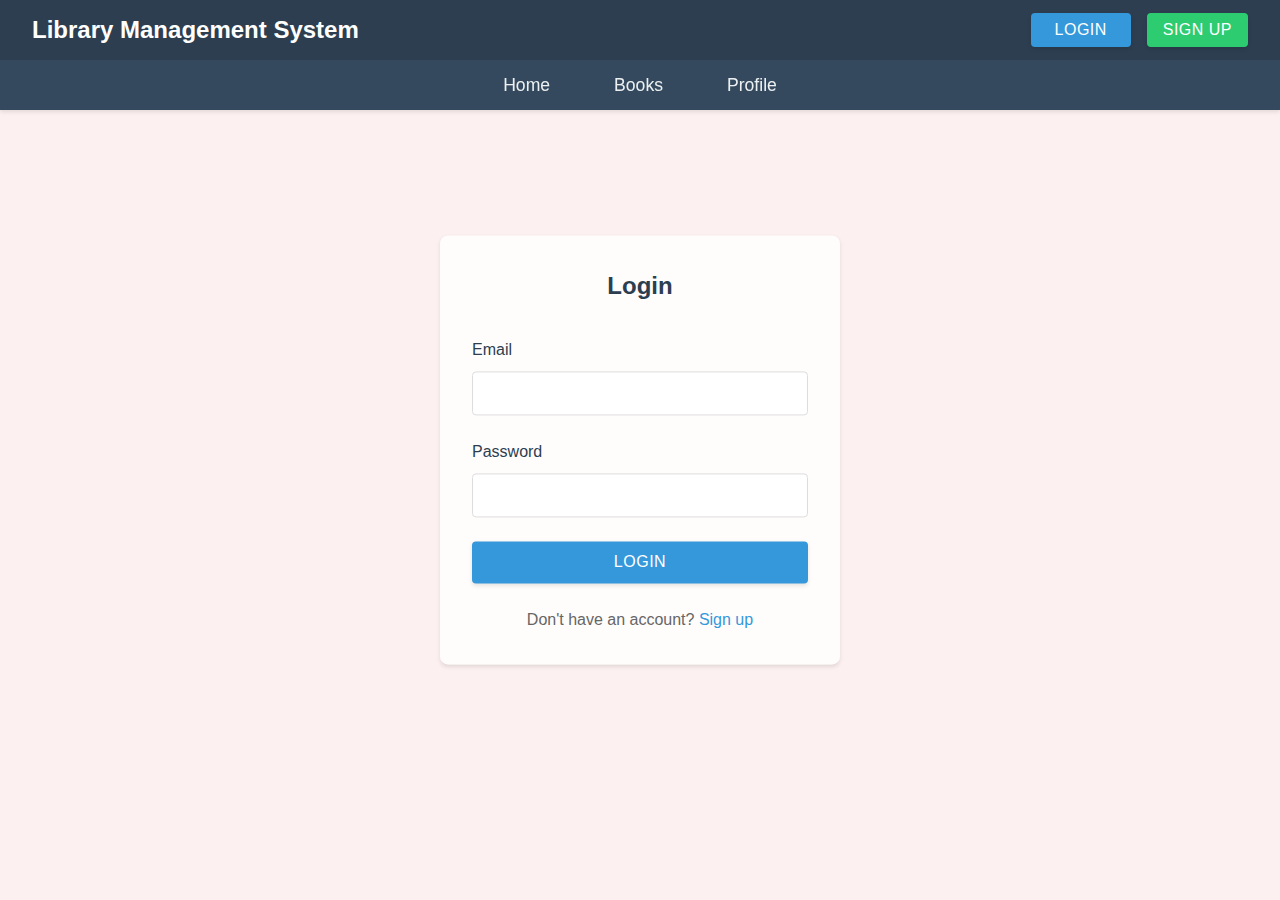
<file: admin.html>
<!DOCTYPE html>
<html lang="en">
<head>
  <meta charset="UTF-8" />
  <meta name="viewport" content="width=device-width, initial-scale=1.0"/>
  <title>Admin Dashboard - Library Management System</title>
  <link rel="stylesheet" href="styles.css" />
  <link rel="stylesheet" href="admin.css" />
  <link rel="stylesheet" href="https://cdnjs.cloudflare.com/ajax/libs/font-awesome/6.0.0/css/all.min.css"/>
  <script src="script.js" defer></script>
  <script src="admin.js" defer></script>
  
</head>
<body>
  <div class="header">
    <h1><i class="fas fa-book"></i> Library Management System</h1>
    <div class="auth-buttons"></div>
  </div>

  <nav class="navbar">
    <ul>
      <li><a href="index.html">Home</a></li>
      <li><a href="books.html">Books</a></li>
      <li><a href="profile.html">Profile</a></li>
      <li><a href="admin.html" class="active">Admin Panel</a></li>
    </ul>
  </nav>

  <div class="admin-container">
    <nav class="admin-nav">
      <h1><i class="fas fa-user-shield"></i> Admin Panel</h1>
      <ul>
        <li><a href="#dashboard" class="nav-link active"><i class="fas fa-chart-line"></i> Dashboard</a></li>
        <li><a href="#view-users" class="nav-link"><i class="fas fa-users"></i> View Users</a></li>
        <li><a href="#borrow-history" class="nav-link"><i class="fas fa-history"></i> Borrow History</a></li>
      </ul>
    </nav>

    <main class="admin-content">
      <!-- Dashboard -->
      <section id="dashboard" class="section">
        <h2><i class="fas fa-chart-line"></i> Dashboard Overview</h2>
        <div class="dashboard-stats">
          <div class="stat-card">
            <i class="fas fa-book fa-2x" style="color: #3498db; margin-bottom: 10px;"></i>
            <h3>Total Books</h3>
            <p id="totalBooks">0</p>
          </div>
          <div class="stat-card">
            <i class="fas fa-users fa-2x" style="color: #2ecc71; margin-bottom: 10px;"></i>
            <h3>Total Users</h3>
            <p id="totalUsers">0</p>
          </div>
          <div class="stat-card">
            <i class="fas fa-book-reader fa-2x" style="color: #e74c3c; margin-bottom: 10px;"></i>
            <h3>Borrowed Books</h3>
            <p id="totalBorrowed">0</p>
          </div>
        </div>

      
      </section>

      <!-- View Users -->
      <section id="view-users" class="section">
        <h2><i class="fas fa-users"></i> User Management</h2>
        <div class="table-container">
          <table class="admin-table">
            <thead>
              <tr>
                <th>Name</th>
                <th>Email</th>
                <th>Registration Date</th>
                <th>Actions</th>
              </tr>
            </thead>
            <tbody id="usersList">
              <!-- Users will be dynamically added here -->
            </tbody>
          </table>
        </div>
      </section>

      <!-- Borrow History -->
      <section id="borrow-history" class="section">
        <h2><i class="fas fa-history"></i> Borrow History</h2>
        
        <!-- Filter Controls -->
        <div class="filter-controls" style="margin-bottom: 20px; display: flex; gap: 15px; align-items: center;">
          <div class="form-group" style="margin: 0; flex: 1;">
            <input type="text" id="borrowSearch" placeholder="Search by user name, book title, or author..." style="width: 100%;">
          </div>
          <div class="form-group" style="margin: 0; width: 200px;">
            <select id="borrowStatus" style="width: 100%;">
              <option value="all">All Status</option>
              <option value="active">Active</option>
              <option value="returned">Returned</option>
              <option value="overdue">Overdue</option>
            </select>
          </div>
          <button class="submit-btn" id="refreshBorrowHistory">
            <i class="fas fa-sync-alt"></i> Refresh
          </button>
        </div>

        <div class="table-container">
          <table class="admin-table">
            <thead>
              <tr>
                <th>User</th>
                <th>Book Details</th>
                <th>Borrow Date</th>
                <th>Due Date</th>
                <th>Status</th>
                <th>Actions</th>
              </tr>
            </thead>
            <tbody id="historyList">
              <!-- Dynamic content -->
            </tbody>
          </table>
        </div>

        <!-- Pagination -->
        <div class="pagination" style="margin-top: 20px; display: flex; justify-content: center; gap: 10px;">
          <button class="pagination-btn" id="prevPage">
            <i class="fas fa-chevron-left"></i> Previous
          </button>
          <span id="pageInfo" style="display: flex; align-items: center;">Page 1 of 1</span>
          <button class="pagination-btn" id="nextPage">
            Next <i class="fas fa-chevron-right"></i>
          </button>
        </div>
      </section>
    </main>
  </div>


  <!-- User Details Modal -->
  <div id="userDetailsModal" class="modal">
    <div class="modal-content">
      <span class="close" id="closeUserModal">&times;</span>
      <h2><i class="fas fa-user"></i> User Details</h2>
      <div class="user-details">
        <p><strong>Name:</strong> <span id="userDetailsName"></span></p>
        <p><strong>Email:</strong> <span id="userDetailsEmail"></span></p>
        <p><strong>Registered:</strong> <span id="userDetailsRegistration"></span></p>
        <p><strong>Books Borrowed:</strong> <span id="userDetailsBorrowed"></span></p>
      </div>
    </div>
  </div>
</body>
</html>
</file>
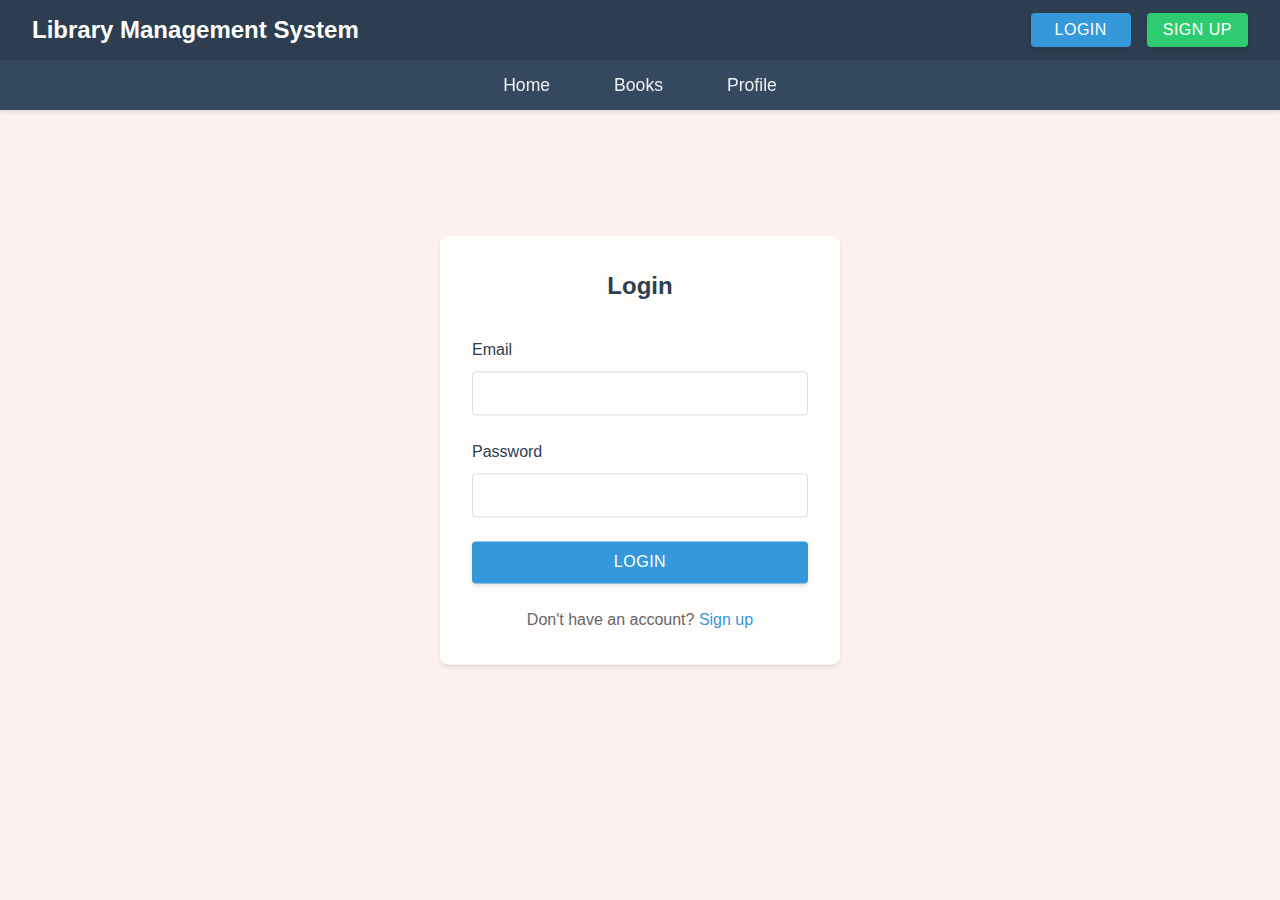
<file: login.html>
<!DOCTYPE html>
<html lang="en">
<head>
    <meta charset="UTF-8">
    <meta name="viewport" content="width=device-width, initial-scale=1.0">
    <title>Login - Library Management System</title>
    <link rel="stylesheet" href="styles.css">
</head>
<body>
    <div class="header">
        <h1>Library Management System</h1>
        <div class="auth-buttons">
            <!-- Will be populated by JavaScript -->
        </div>
    </div>
    <nav class="navbar">
        <ul>
            <li><a href="index.html">Home</a></li>
            <li><a href="books.html">Books</a></li>
            <li><a href="profile.html">Profile</a></li>
        </ul>
    </nav>
    <div class="login-container">
        <form id="loginForm" onsubmit="handleLogin(event)">
            <h2>Login</h2>
            <div class="form-group">
                <label for="email">Email</label>
                <input type="email" id="email" name="email" required>
            </div>
            <div class="form-group">
                <label for="password">Password</label>
                <input type="password" id="password" name="password" required>
            </div>
            <button type="submit">Login</button>
            <p class="form-footer">
                Don't have an account? <a href="signup.html">Sign up</a>
            </p>
        </form>
    </div>
    <script src="script.js"></script>
    <script> 
        function handleLogin(event) {
            event.preventDefault();
            const email = document.getElementById('email').value;
            const password = document.getElementById('password').value;            

            // Regular user login
            const users = JSON.parse(localStorage.getItem('users')) || [];
            const user = users.find(u => u.email === email && u.password === password);
            if (user) {
                localStorage.setItem('currentUser', JSON.stringify({
                    ...user,
                    registrationDate: user.registrationDate || new Date().toISOString()
                }));
                window.location.href = 'profile.html';
            } else {
                alert('Invalid email or password');
            }
        }
        // Update header based on login status
        function updateHeader() {
            const currentUser = JSON.parse(localStorage.getItem('currentUser'));
            const authButtons = document.querySelector('.auth-buttons');
            if (currentUser) {
                authButtons.innerHTML = `
                    <span class="user-info">Welcome, ${currentUser.fullname || currentUser.email}</span>
                    <button onclick="logout()">Logout</button>
                `;               
            } else {
                authButtons.innerHTML = `
                    <button id="loginBtn" onclick="window.location.href='login.html'">Login</button>
                    <button id="signupBtn" onclick="window.location.href='signup.html'">Sign Up</button>
                `;
            }
        }
        // Logout function
        function logout() {
            localStorage.removeItem('currentUser');
            updateHeader();
            window.location.href = 'index.html';
        }
        // Initialize
        updateHeader();
     </script>
</body>
</html>
</file>
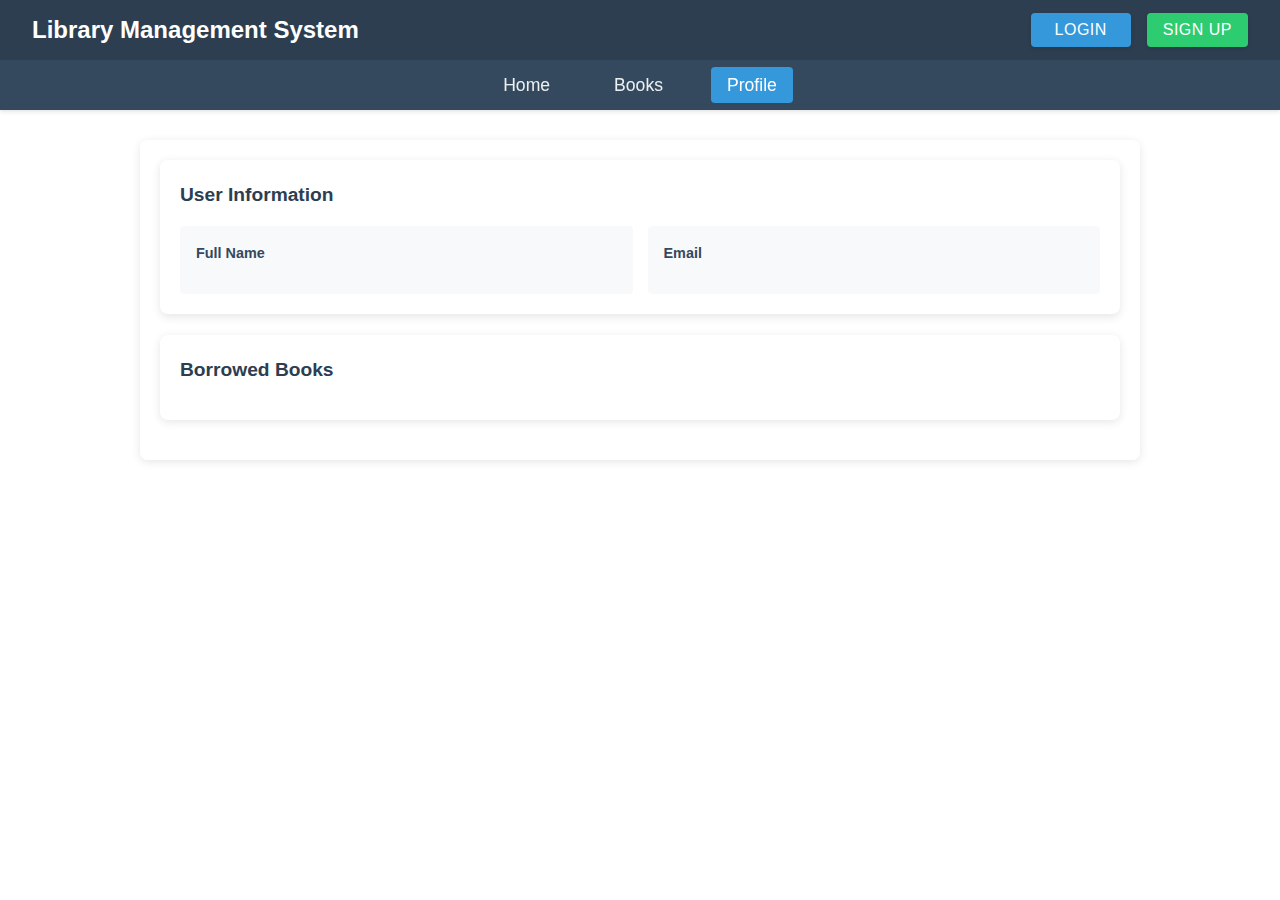
<file: profile.html>
<!DOCTYPE html>
<html lang="en">
<head>
    <meta charset="UTF-8">
    <meta name="viewport" content="width=device-width, initial-scale=1.0">
    <title>Profile - Library Management System</title>
    <link rel="stylesheet" href="styles.css">
    <style>
        body {
            background: url('https://images.unsplash.com/photo-1507842217343-583bb7270b66?ixlib=rb-1.2.1&auto=format&fit=crop&w=1950&q=80');
            background-size: cover;
            background-position: center;
            background-attachment: fixed;
            min-height: 100vh;
        }
        .profile-container {
            max-width: 1000px;
            margin: 30px auto;
            padding: 20px;
            background: rgba(255, 255, 255, 0.95);
            border-radius: 8px;
            box-shadow: 0 2px 10px rgba(0, 0, 0, 0.1);
        }
        .user-info-section, .borrowed-books-section {
            background: white;
            padding: 20px;
            border-radius: 8px;
            box-shadow: 0 2px 10px rgba(0, 0, 0, 0.1);
            margin-bottom: 20px;
        }
        .user-info-section h3, .borrowed-books-section h3 {
            color: #2c3e50;
            margin-bottom: 15px;
            font-size: 1.2rem;
        }
        .user-details {
            display: grid;
            gap: 15px;
        }
        .user-detail {
            display: flex;
            flex-direction: column;
            gap: 5px;
        }
        .user-detail label {
            font-weight: 600;
            color: #34495e;
        }
        .user-detail span {
            color: #7f8c8d;
        }
        .borrowed-books-list {
            display: grid;
            gap: 15px;
        }
        .book-item {
            display: flex;
            align-items: center;
            gap: 15px;
            padding: 10px;
            background: #f8f9fa;
            border-radius: 4px;
        }
        .book-item img {
            width: 60px;
            height: 80px;
            object-fit: cover;
            border-radius: 4px;
        }
        .book-info {
            flex: 1;
        }
        .book-title {
            font-weight: 600;
            color: #2c3e50;
            margin-bottom: 5px;
        }
        .book-author {
            color: #7f8c8d;
            font-size: 0.9rem;
        }
        .return-btn {
            background: #e74c3c;
            color: white;
            border: none;
            padding: 6px 12px;
            border-radius: 4px;
            cursor: pointer;
            font-size: 0.9rem;
            transition: background-color 0.3s ease;
        }
        .return-btn:hover {
            background: #c0392b;
        }
    </style>
</head>
<body>
    <div class="header">
        <h1>Library Management System</h1>
        <div class="auth-buttons">
            <!-- Will be populated by JavaScript -->
        </div>
    </div>
    <nav class="navbar">
        <ul>
            <li><a href="index.html">Home</a></li>
            <li><a href="books.html">Books</a></li>
            <li><a href="profile.html" class="active">Profile</a></li>
        </ul>
    </nav>
    <div class="profile-container">
        <div class="user-info-section">
            <h3>User Information</h3>
            <div class="user-details">
                <div class="user-detail">
                    <label>Full Name</label>
                    <span id="userFullName"></span>
                </div>
                <div class="user-detail">
                    <label>Email</label>
                    <span id="userEmail"></span>
                </div>
            </div>
        </div>
        <div class="borrowed-books-section">
            <h3>Borrowed Books</h3>
            <div id="borrowedBooksList" class="borrowed-books-list">
                <!-- Will be populated by JavaScript -->
            </div>
        </div>
    </div>
    <script src="script.js"></script>
    <script>
document.addEventListener('DOMContentLoaded', function() {
    const currentUser = JSON.parse(localStorage.getItem('currentUser'));
    if (currentUser) {
        document.getElementById('userFullName').textContent = currentUser.fullname || '';
        document.getElementById('userEmail').textContent = currentUser.email || '';
    }
});
</script>
</body>
</html>
</file>
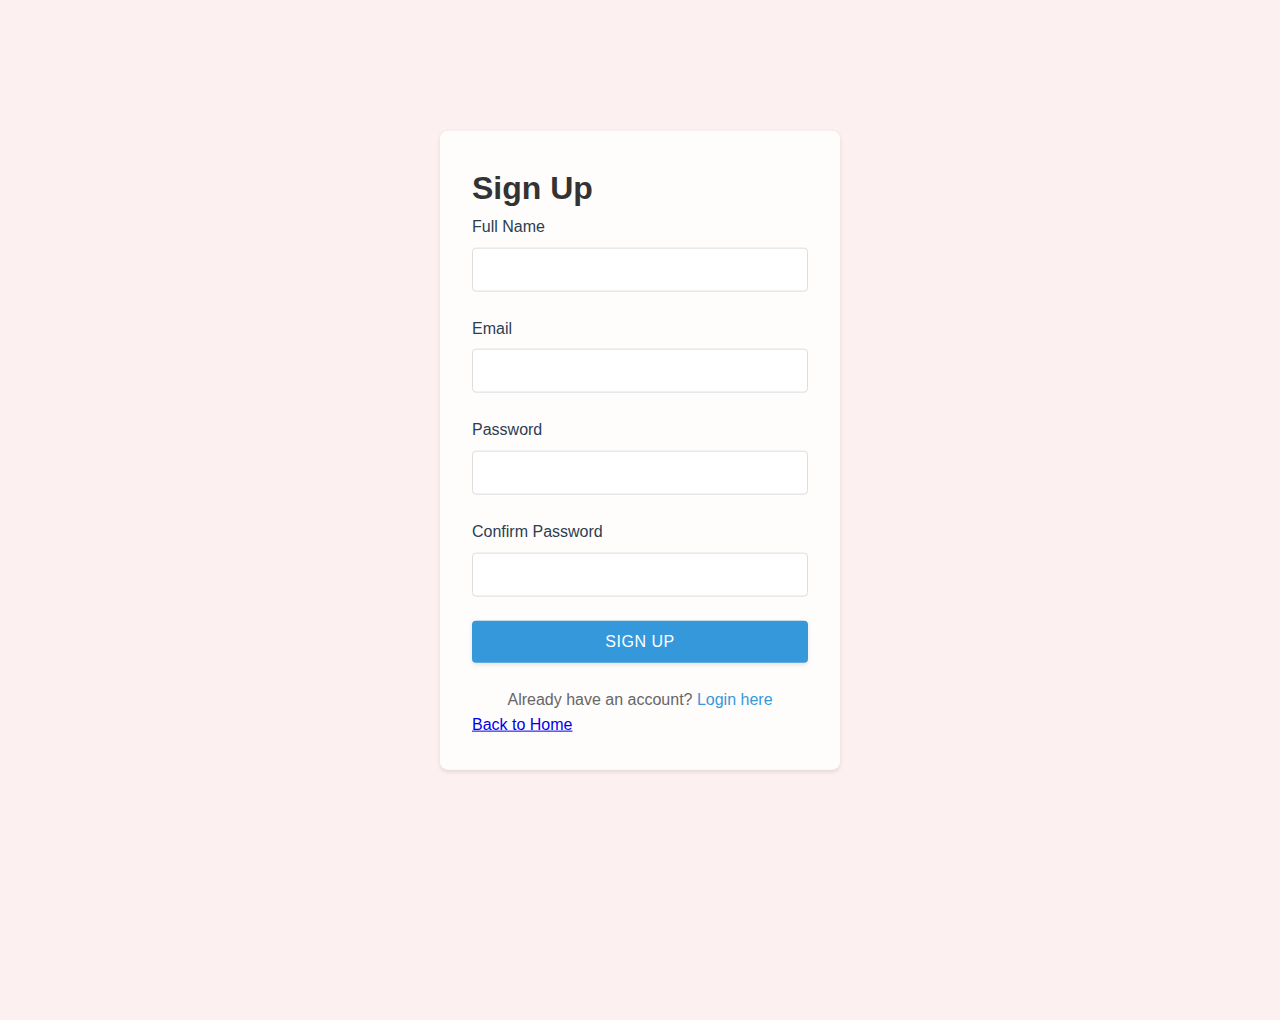
<file: signup.html>
<!DOCTYPE html>
<html lang="en">
<head>
    <meta charset="UTF-8">
    <meta name="viewport" content="width=device-width, initial-scale=1.0">
    <title>Sign Up - Library Management System</title>
    <link rel="stylesheet" href="styles.css">
</head>
<body class="login-page">    
    <div class="login-container">
        <h1>Sign Up</h1>
        <form id="signupForm" onsubmit="return handleSignup(event)">
            <div class="form-group">
                <label for="fullname">Full Name</label>
                <input type="text" id="fullname" required>
            </div>
            <div class="form-group">
                <label for="email">Email</label>
                <input type="email" id="email" required>
            </div>
            <div class="form-group">
                <label for="password">Password</label>
                <input type="password" id="password" required>
            </div>
            <div class="form-group">
                <label for="confirmPassword">Confirm Password</label>
                <input type="password" id="confirmPassword" required>
            </div>
            <button type="submit" class="login-btn">Sign Up</button>
        </form>
        <p class="form-footer">
            Already have an account? <a href="login.html">Login here</a>
        </p>
        <a href="index.html" class="back-link">Back to Home</a>
    </div>
    <script>
        function handleSignup(event) {
            event.preventDefault();
            const password = document.getElementById('password').value;
            const confirmPassword = document.getElementById('confirmPassword').value;
            
            if (password !== confirmPassword) {
                alert('Passwords do not match!');
                return false;
            }
            
            // Store user data in localStorage
            const userData = {
                fullname: document.getElementById('fullname').value,
                email: document.getElementById('email').value,
                password: password
            };           
    // Get existing users or initialize empty array
    let users = [];
    const usersJSON = localStorage.getItem('users');
    if (usersJSON) {
        users = JSON.parse(usersJSON);
    }
    // Check if email already exists
    if (users.some(u => u.email === userData.email)) {
        alert('An account with this email already exists!');
        return false;
    }
    // Add new user and save
    users.push(userData);
    localStorage.setItem('users', JSON.stringify(users));
            // localStorage.setItem('currentUser', JSON.stringify(userData));
            window.location.href = 'login.html';
            return false;
        }
    </script>
</body>
</html>
</file>
<file: styles.css>
/* Global Styles */
* {
    margin: 0;
    padding: 0;
    box-sizing: border-box;
    font-family: 'Segoe UI', Tahoma, Geneva, Verdana, sans-serif;
}
body {
    background-color: rgb(252, 240, 240);
    color: #333;
    line-height: 1.6;
    padding-top: 110px; /* Combined height of header (60px) and navbar (50px) */
}
/* Header Styles */
.header {
    background-color: #2c3e50;
    color: white;
    padding: 1rem 2rem;
    display: flex;
    justify-content: space-between;
    align-items: center;
    position: fixed;
    top: 0;
    left: 0;
    right: 0;
    z-index: 1000;
    height: 60px;
}
.header h1 {
    color: white;
    font-size: 1.5rem;
    margin: 0;
}
#loginBtn {
    background-color: #3498db;
    color: white;
    border: none;
    padding: 0.5rem 1rem;
    border-radius: 4px;
    cursor: pointer;
    transition: background-color 0.3s;
}
#loginBtn:hover {
    background-color: #2980b9;
}
/* Navbar Styles */
.navbar {
    background-color: #34495e;
    padding: 0.5rem 2rem;
    position: fixed;
    top: 60px;
    left: 0;
    right: 0;
    z-index: 999;
    box-shadow: 0 2px 4px rgba(0,0,0,0.1);
    height: 50px;
    display: flex;
    align-items: center;
}
.navbar ul {
    list-style: none;
    display: flex;
    justify-content: center;
    gap: 2rem;
    margin: 0;
    padding: 0;
    width: 100%;
}
.navbar a {
    color: #ecf0f1;
    text-decoration: none;
    font-size: 1.1rem;
    font-weight: 500;
    padding: 0.5rem 1rem;
    border-radius: 4px;
    transition: all 0.3s ease;
}
.navbar a:hover {
    background-color: #2c3e50;
    color: #fff;
}
.navbar a.active {
    background-color: #3498db;
    color: #fff;
}
/* Hero Section */
.hero-section {
    height:100vh;
    background-image: url('https://images.unsplash.com/photo-1507842217343-583bb7270b66?ixlib=rb-1.2.1&auto=format&fit=crop&w=1950&q=80');
    background-size: cover;
    background-position: center;
    position: relative;
    display: flex;
    align-items: center;
    justify-content: center;
    margin-top: 0;
}
.quote-overlay {
    background-color: rgba(0, 0, 0, 0.7);
    color: white;
    padding: 2rem;
    border-radius: 8px;
    text-align: center;
    max-width: 600px;
}
.quote-overlay p {
    font-size: 1.5rem;
    margin-bottom: 1rem;
}
.quote-overlay .author {
    font-style: italic;
    font-size: 1.2rem;
}
/* Genres Container */
.genres-container {
    padding: 2rem;
    margin-top: 2rem;
    margin-bottom: 2rem;
}
.genres-container h2 {
    text-align: center;
    margin-bottom: 2rem;
    color: #2c3e50;
}
.genres {
    display: grid;
    grid-template-columns: repeat(auto-fit, minmax(300px, 1fr));
    gap: 2rem;
    padding: 0 2rem;
}
.genre {
    background-color: white;
    padding: 1.5rem;
    border-radius: 8px;
    box-shadow: 0 2px 4px rgba(0,0,0,0.1);
}
.genre h3 {
    color: #2c3e50;
    margin-bottom: 1rem;
}
.books-grid {
    display: grid;
    grid-template-columns: repeat(auto-fill, minmax(150px, 1fr));
    gap: 1rem;
    margin-top: 1rem;
}
/* Book Card */
.book-card {
    background-color: white;
    border-radius: 8px;
    overflow: hidden;
    box-shadow: 0 2px 4px rgba(0,0,0,0.1);
    transition: transform 0.3s;
    cursor: pointer;
}
.book-card:hover {
    transform: translateY(-5px);
    box-shadow: 0 4px 8px rgba(0,0,0,0.2);
}
.book-card img {
    width: 100%;
    height: 200px;
    object-fit: cover;
}
.book-info {
    padding: 1rem;
}
.book-info h3 {
    margin: 0 0 0.5rem 0;
    color: #2c3e50;
    font-size: 1.2rem;
}
.book-info .author {
    color: #7f8c8d;
    font-style: italic;
    font-size: 0.9rem;
}
.book-info .isbn,
.book-info .year {
    color: #34495e;
    font-size: 0.9rem;
    margin-bottom: 0.3rem;
}
.book-info .description {
    color: #666;
    font-size: 0.9rem;
    margin: 0.5rem 0;
    line-height: 1.4;
}
/* Modal */
.modal {
    display: none;
    position: fixed;
    top: 0;
    left: 0;
    width: 100%;
    height: 100%;
    background-color: rgba(0,0,0,0.5);
    z-index: 1000;
}
.modal-content {
    background-color: white;
    margin: 5% auto;
    padding: 2rem;
    border-radius: 8px;
    max-width: 600px;
    position: relative;
}
.close {
    position: absolute;
    right: 1rem;
    top: 1rem;
    font-size: 1.5rem;
    cursor: pointer;
}
.modal-content h2 {
    color: #2c3e50;
    margin-bottom: 1.5rem;
    font-size: 1.8rem;
}
.modal-content p {
    margin-bottom: 1rem;
    line-height: 1.6;
    color: #34495e;
}
.modal-content strong {
    color: #2c3e50;
    font-weight: 600;
}
.modal-content button {
    margin-top: 1.5rem;
    width: 100%;
    padding: 0.75rem;
    background-color: #3498db;
    color: white;
    border: none;
    border-radius: 6px;
    font-size: 1rem;
    font-weight: 500;
    cursor: pointer;
    transition: all 0.3s ease;
}
.modal-content button:hover {
    background-color: #2980b9;
    transform: translateY(-2px);
}
.modal-content button:disabled {
    background-color: #95a5a6;
    cursor: not-allowed;
    transform: none;
}
/* Login Page */
.login-page {
    background-image: url('https://images.unsplash.com/photo-1507842217343-583bb7270b66?ixlib=rb-1.2.1&auto=format&fit=crop&w=1950&q=80');
    min-height: 100vh;
    display: flex;
    align-items: center;
    justify-content: center;
    margin-top: 120px;
}
.login-container {
    background-color: rgba(255, 255, 255, 0.8); /* <-- semi-transparent white */
    padding: 2rem;
    border-radius: 8px;
    box-shadow: 0 2px 4px rgba(0,0,0,0.1);
    width: 100%;
    max-width: 400px;
    margin: 0 auto;
    position: absolute;
    top: 50%;
    left: 50%;
    transform: translate(-50%, -50%);
}
.login-container h2 {
    text-align: center;
    margin-bottom: 2rem;
    color: #2c3e50;
}
.form-group {
    margin-bottom: 1.5rem;
}
.form-group label {
    display: block;
    margin-bottom: 0.5rem;
    color: #2c3e50;
    font-weight: 500;
}
.form-group input {
    width: 100%;
    padding: 0.75rem;
    border: 1px solid #ddd;
    border-radius: 4px;
    font-size: 1rem;
    transition: border-color 0.3s;
}
.form-group input:focus {
    outline: none;
    border-color: #3498db;
}
.login-container button {
    width: 100%;
    padding: 0.75rem;
    background-color: #3498db;
    color: white;
    border: none;
    border-radius: 4px;
    cursor: pointer;
    font-size: 1rem;
    font-weight: 500;
    transition: background-color 0.3s;
}
.login-container button:hover {
    background-color: #2980b9;
}
.form-footer {
    text-align: center;
    margin-top: 1.5rem;
    color: #666;
}
.form-footer a {
    color: #3498db;
    text-decoration: none;
    font-weight: 500;
}
.form-footer a:hover {
    text-decoration: underline;
}
/* Responsive Login */
@media (max-width: 480px) {
    .login-container {
        width: 90%;
        padding: 1.5rem;
    }
}
/* Profile Page */
.profile-page {
    background: url('https://images.unsplash.com/photo-1507842217343-583bb7270b66?ixlib=rb-1.2.1&auto=format&fit=crop&w=1950&q=80');
    background-size: cover;
    background-position: center;
    background-attachment: fixed;
    min-height: 100vh;
}
.profile-container {
    max-width: 800px;
    margin: 120px auto 2rem;
    padding: 2rem;
    background: rgba(255, 255, 255, 0.8); /* <-- semi-transparent white */
    border-radius: 8px;
    box-shadow: 0 2px 4px rgba(0,0,0,0.1);
    margin-top: 120px;
}
.profile-header {
    display: flex;
    justify-content: space-between;
    align-items: center;
    margin-bottom: 2rem;
}
.back-btn {
    background-color: #3498db;
    color: white;
    padding: 0.5rem 1rem;
    border-radius: 4px;
    text-decoration: none;
}
.user-info {
    color: #ecf0f1;
    margin-right: 1rem;
    font-size: 0.9rem;
}
.info-card {
    margin-top: 1rem;
}
.borrowed-books {
    background-color: white;
    padding: 1.5rem;
    border-radius: 8px;
    box-shadow: 0 2px 4px rgba(0,0,0,0.1);
}
.books-list {
    margin-top: 1rem;
}
.book-item {
    background: white;
    padding: 1rem;
    border-radius: 8px;
    margin-bottom: 1rem;
    display: flex;
    justify-content: space-between;
    align-items: center;
    box-shadow: 0 2px 4px rgba(0,0,0,0.1);
}
.book-item:last-child {
    border-bottom: none;
}
.book-actions {
    display: flex;
    gap: 1rem;
    align-items: center;
}
.return-btn {
    background-color: #e74c3c;
    color: white;
    border: none;
    padding: 0.5rem 1rem;
    border-radius: 4px;
    cursor: pointer;
    transition: background-color 0.3s;
}
.return-btn:hover {
    background-color: #c0392b;
}
.due-date {
    color: #e74c3c;
    font-weight: bold;
}
/* Auth Buttons */
.auth-buttons {
    display: flex;
    gap: 1rem;
    align-items: center;
}
#signupBtn {
    background-color: #2ecc71;
    color: white;
    border: none;
    padding: 0.5rem 1rem;
    border-radius: 4px;
    cursor: pointer;
    transition: background-color 0.3s;
}
#signupBtn:hover {
    background-color: #27ae60;
}
/* Responsive Design */
@media (max-width: 768px) {
    .genres {
        grid-template-columns: 1fr;
    }
    
    .books-grid {
        grid-template-columns: repeat(auto-fill, minmax(120px, 1fr));
    }
    
    .modal-content {
        margin: 10% auto;
        width: 90%;
    }
}
/* Profile page styles */
.user-info-section {
    margin-bottom: 2rem;
    padding-bottom: 1rem;
    border-bottom: 1px solid #eee;
}
.user-info-section h3 {
    color: #2c3e50;
    margin-bottom: 1rem;
}
.user-details {
    display: grid;
    grid-template-columns: repeat(auto-fit, minmax(200px, 1fr));
    gap: 1rem;
}
.user-detail {
    padding: 1rem;
    background: #f8f9fa;
    border-radius: 4px;
}
.user-detail label {
    display: block;
    color: #7f8c8d;
    font-size: 0.9rem;
    margin-bottom: 0.5rem;
}
.user-detail span {
    color: #2c3e50;
    font-weight: 500;
}
/* Featured Books Section */
.featured-books-container {
    padding: 2rem;
    margin-top: 120px;
    background-color: #f8f9fa;
}
.featured-books-container h2 {
    text-align: center;
    margin-bottom: 2rem;
    color: #2c3e50;
    font-size: 2rem;
}
.featured-books-grid {
    display: grid;
    grid-template-columns: repeat(4, 1fr);
    gap: 2rem;
    max-width: 1200px;
    margin: 0 auto;
    padding: 0 1rem;
}
.featured-book-card {
    background: white;
    border-radius: 8px;
    overflow: hidden;
    box-shadow: 0 2px 4px rgba(0,0,0,0.1);
    transition: transform 0.3s, box-shadow 0.3s;
    height: 100%;
    display: flex;
    flex-direction: column;
}
.featured-book-card:hover {
    transform: translateY(-5px);
    box-shadow: 0 4px 8px rgba(0,0,0,0.2);
}
.featured-book-card img {
    width: 100%;
    height: 250px;
    object-fit: cover;
}
.featured-book-info {
    padding: 1.5rem;
    flex-grow: 1;
    display: flex;
    flex-direction: column;
}
.featured-book-info h3 {
    color: #2c3e50;
    font-size: 1.1rem;
    margin-bottom: 0.5rem;
    line-height: 1.4;
}
.book-image-container {
  width: 100%;
  overflow: hidden;
}
.featured-book-author {
    color: #7f8c8d;
    font-size: 0.9rem;
    margin-bottom: 1rem;
}
.see-all-books {
    text-align: center;
    margin-top: 2rem;
}
.see-all-books a {
    display: inline-block;
    padding: 0.75rem 1.5rem;
    background-color: #3498db;
    color: white;
    text-decoration: none;
    border-radius: 4px;
    transition: background-color 0.3s;
}
.see-all-books a:hover {
    background-color: #2980b9;
}
/* Responsive Design for Featured Books */
@media (max-width: 1200px) {
    .featured-books-grid {
        grid-template-columns: repeat(3, 1fr);
    }
}
@media (max-width: 900px) {
    .featured-books-grid {
        grid-template-columns: repeat(2, 1fr);
    }
}
@media (max-width: 600px) {
    .featured-books-grid {
        grid-template-columns: 1fr;
    }
}
/* Responsive Navbar */
@media (max-width: 600px) {
    .navbar {
        padding: 0.5rem;
    }

    .navbar ul {
        gap: 0.5rem;
    }

    .navbar a {
        font-size: 0.9rem;
        padding: 0.5rem;
    }
}
/* Button Styles */
button {
    padding: 0.75rem 1.5rem;
    border: none;
    border-radius: 6px;
    font-size: 1rem;
    font-weight: 500;
    cursor: pointer;
    transition: all 0.3s ease;
    text-transform: uppercase;
    letter-spacing: 0.5px;
    box-shadow: 0 2px 4px rgba(0,0,0,0.1);
}
button:hover {
    transform: translateY(-2px);
    box-shadow: 0 4px 8px rgba(0,0,0,0.2);
}
button:active {
    transform: translateY(0);
    box-shadow: 0 2px 4px rgba(0,0,0,0.1);
}
/* Auth Buttons */
.auth-buttons {
    display: flex;
    gap: 1rem;
    align-items: center;
}
.auth-buttons button {
    min-width: 100px;
}
#loginBtn {
    background-color: #3498db;
    color: white;
}
#loginBtn:hover {
    background-color: #2980b9;
}
#signupBtn {
    background-color: #2ecc71;
    color: white;
}
#signupBtn:hover {
    background-color: #27ae60;
}
/* Logout Button */
button[onclick="logout()"] {
    background-color: #e74c3c;
    color: white;
}
button[onclick="logout()"]:hover {
    background-color: #c0392b;
}
/* Return Book Button */
.return-btn {
    background-color: #e74c3c;
    color: white;
    padding: 0.5rem 1rem;
    font-size: 0.9rem;
}
.return-btn:hover {
    background-color: #c0392b;
}
/* Modal Button */
.modal-content button {
    background-color: #3498db;
    color: white;
    width: 100%;
    margin-top: 1rem;
}
.modal-content button:hover {
    background-color: #2980b9;
}
.modal-content button:disabled {
    background-color: #95a5a6;
    cursor: not-allowed;
    transform: none;
    box-shadow: none;
}
/* User Info in Header */
.user-info {
    color: #ecf0f1;
    margin-right: 1rem;
    font-size: 0.9rem;
    font-weight: 500;
    text-transform: none;
    letter-spacing: normal;
}
/* Responsive Button Styles */
@media (max-width: 768px) {
    button {
        padding: 0.6rem 1.2rem;
        font-size: 0.9rem;
    }

    .auth-buttons button {
        min-width: 80px;
    }
}
</file>
<file: admin.css>
/* --- Layout --- */
.admin-container {
  display: flex;
  min-height: calc(100vh - 120px);
  background: #f5f6fa;
  margin-top: -20px;
  position: relative;
}

.admin-nav {
  width: 280px;
  background: linear-gradient(to bottom, #2c3e50, #34495e);
  color: white;
  padding: 20px 0;
  position: fixed;
  height: calc(100vh - 120px);
  overflow-y: auto;
  top: 120px;
  z-index: 100;
  box-shadow: 2px 0 10px rgba(0,0,0,0.1);
}

.admin-nav h1 {
  font-size: 1.5rem;
  padding: 0 25px;
  margin-bottom: 30px;
  color: #ecf0f1;
  display: flex;
  align-items: center;
  gap: 12px;
  border-bottom: 1px solid rgba(255,255,255,0.1);
  padding-bottom: 20px;
}

.admin-nav h1 i {
  color: #3498db;
  font-size: 1.8rem;
}

.admin-nav ul {
  list-style: none;
  padding: 0;
  margin: 0;
}

.admin-nav li {
  margin: 8px 0;
}

.admin-nav a {
  display: flex;
  align-items: center;
  padding: 14px 25px;
  color: #ecf0f1;
  text-decoration: none;
  transition: all 0.3s ease;
  border-left: 4px solid transparent;
  font-size: 1.05rem;
}

.admin-nav a:hover, .admin-nav a.active {
  background: rgba(52, 152, 219, 0.1);
  border-left: 4px solid #3498db;
  color: #3498db;
}

.admin-nav a i {
  margin-right: 12px;
  width: 20px;
  text-align: center;
  font-size: 1.1rem;
}

.admin-content {
  flex: 1;
  margin-left: 280px;
  padding: 35px;
  background: #f5f6fa;
}

/* --- Dashboard Stats --- */
.dashboard-stats {
  display: grid;
  grid-template-columns: repeat(auto-fit, minmax(280px, 1fr));
  gap: 25px;
  margin-bottom: 35px;
}

.stat-card {
  background: white;
  padding: 30px;
  border-radius: 12px;
  box-shadow: 0 4px 15px rgba(0,0,0,0.1);
  text-align: center;
  transition: all 0.3s ease;
  display: flex;
  flex-direction: column;
  align-items: center;
  position: relative;
  overflow: hidden;
}

.stat-card::before {
  content: '';
  position: absolute;
  top: 0;
  left: 0;
  width: 100%;
  height: 4px;
  background: #3498db;
}

.stat-card:hover {
  transform: translateY(-5px);
  box-shadow: 0 6px 20px rgba(0,0,0,0.15);
}

.stat-card i {
  margin-bottom: 20px;
  font-size: 2.5rem;
}

.stat-card h3 {
  margin: 0;
  color: #7f8c8d;
  font-size: 1.1rem;
  text-transform: uppercase;
  letter-spacing: 1px;
  font-weight: 600;
}

.stat-card p {
  font-size: 2.5rem;
  font-weight: bold;
  margin: 15px 0 0;
  color: #2c3e50;
}

/* --- Section Styling --- */
.section {
  background: white;
  border-radius: 12px;
  padding: 30px;
  margin-bottom: 35px;
  box-shadow: 0 4px 15px rgba(0,0,0,0.1);
}

.section h2 {
  color: #2c3e50;
  margin: 0 0 25px 0;
  padding-bottom: 15px;
  border-bottom: 2px solid #ecf0f1;
  display: flex;
  align-items: center;
  gap: 12px;
  font-size: 1.5rem;
}

.section h2 i {
  color: #3498db;
  font-size: 1.8rem;
}

/* --- Table Styling --- */
.table-container {
  overflow-x: auto;
  margin-top: 25px;
  border-radius: 8px;
  box-shadow: 0 2px 10px rgba(0,0,0,0.05);
}

.admin-table {
  table-layout: auto;
  width: 100%;
  border-collapse: separate;
  border-spacing: 0;
  background: white;
}

.admin-table th {
  background: #f8f9fa;
  padding: 16px;
  text-align: left;
  font-weight: 600;
  color: #2c3e50;
  border-bottom: 2px solid #ecf0f1;
  white-space: nowrap;
  overflow: hidden;
  text-overflow: ellipsis;
}

.admin-table td {
  padding: 16px;
  border-bottom: 1px solid #ecf0f1;
  color: #34495e;
  vertical-align: middle;
}

/* Allow Actions column to expand and show buttons fully */
.admin-table th:last-child,
.admin-table td:last-child {
  max-width: none !important;
  white-space: normal !important;
  overflow: visible !important;
  text-overflow: unset !important;
}

/* For flex layout in Actions column (when set inline in JS) */
.admin-table td[style*="display: flex"] {
  display: flex !important;
  flex-direction: column;
  gap: 8px;
  align-items: flex-start;
}

/* --- Button Styling --- */
.admin-table button,
.edit-btn, .delete-btn, .view-btn, .return-btn, .delete-user-btn {
  min-width: 100px;
  padding: 8px 16px;
  margin: 4px 0;
  border: none;
  border-radius: 6px;
  cursor: pointer;
  font-size: 0.95rem;
  font-weight: 500;
  transition: all 0.3s ease;
  display: inline-flex;
  align-items: center;
  justify-content: center;
  gap: 8px;
}

.delete-user-btn, .delete-btn {
  background: #e74c3c;
  color: #fff;
}
.delete-user-btn:hover, .delete-btn:hover {
  background: #c0392b;
}

.view-btn {
  background: #2ecc71;
  color: #fff;
}
.view-btn:hover {
  background: #27ae60;
}

.edit-btn {
  background-color: #3498db;
  color: white;
}
.edit-btn:hover {
  background-color: #2980b9;
}

.return-btn {
  background-color: #f39c12;
  color: white;
}
.return-btn:hover {
  background-color: #d35400;
}

.admin-table tr:hover {
  background-color: #f8f9fa;
}

/* --- Modal Styling --- */
.modal {
  display: none;
  position: fixed;
  top: 0;
  left: 0;
  width: 100%;
  height: 100%;
  background-color: rgba(0,0,0,0.5);
  z-index: 1000;
  overflow-y: auto;
  backdrop-filter: blur(5px);
}

.modal-content {
  background-color: white;
  margin: 5% auto;
  padding: 35px;
  width: 90%;
  max-width: 600px;
  border-radius: 12px;
  position: relative;
  box-shadow: 0 5px 25px rgba(0,0,0,0.2);
}

.close {
  position: absolute;
  right: 25px;
  top: 20px;
  font-size: 24px;
  font-weight: bold;
  cursor: pointer;
  color: #7f8c8d;
  transition: all 0.3s ease;
  width: 30px;
  height: 30px;
  display: flex;
  align-items: center;
  justify-content: center;
  border-radius: 50%;
}

.close:hover {
  color: #2c3e50;
  background: #f5f6fa;
}

/* --- Form Styling --- */
.form-group {
  margin-bottom: 25px;
}

.form-group label {
  display: block;
  margin-bottom: 10px;
  color: #2c3e50;
  font-weight: 500;
  font-size: 1.05rem;
}

.form-group input,
.form-group textarea,
.form-group select {
  width: 100%;
  padding: 12px;
  border: 2px solid #ecf0f1;
  border-radius: 8px;
  font-size: 1rem;
  transition: all 0.3s ease;
}

.form-group input:focus,
.form-group textarea:focus,
.form-group select:focus {
  border-color: #3498db;
  outline: none;
  box-shadow: 0 0 0 3px rgba(52, 152, 219, 0.1);
}

.form-buttons {
  display: flex;
  gap: 15px;
  margin-top: 30px;
}

.submit-btn, .cancel-btn {
  padding: 12px 25px;
  border: none;
  border-radius: 8px;
  cursor: pointer;
  font-size: 1rem;
  font-weight: 500;
  transition: all 0.3s ease;
  min-width: 120px;
}

.submit-btn {
  background-color: #3498db;
  color: white;
}
.submit-btn:hover {
  background-color: #2980b9;
  transform: translateY(-2px);
}

.cancel-btn {
  background-color: #95a5a6;
  color: white;
}
.cancel-btn:hover {
  background-color: #7f8c8d;
  transform: translateY(-2px);
}

/* --- Filter Controls --- */
.filter-controls input[type="text"],
.filter-controls button {
  height: 40px;
  font-size: 1rem;
  box-sizing: border-box;
}
.filter-controls select {
  height: 40px;
  font-size: 1rem;
  box-sizing: border-box;
  padding-top: 0;
  padding-bottom: 0;
  line-height: 40px;
  vertical-align: middle;
  appearance: none;
  -webkit-appearance: none;
  -moz-appearance: none;
  display: flex;
  align-items: center;
}

/* --- Pagination --- */
.pagination-btn {
  padding: 8px 16px;
  border: none;
  border-radius: 6px;
  background: #3498db;
  color: white;
  cursor: pointer;
  display: flex;
  align-items: center;
  gap: 8px;
  transition: all 0.3s ease;
}
.pagination-btn:hover {
  background: #2980b9;
  transform: translateY(-2px);
}
.pagination-btn:disabled {
  background: #bdc3c7;
  cursor: not-allowed;
  transform: none;
}
#pageInfo {
  padding: 8px 16px;
  background: #f8f9fa;
  border-radius: 6px;
  color: #2c3e50;
  font-weight: 500;
}

/* --- Status Badges --- */
.status-badge {
  padding: 6px 12px;
  border-radius: 20px;
  font-size: 0.9rem;
  font-weight: 500;
  display: inline-flex;
  align-items: center;
  gap: 6px;
  white-space: nowrap;
}
.status-active {
  background: #e8f5e9;
  color: #2e7d32;
}
.status-returned {
  background: #e3f2fd;
  color: #1565c0;
}
.status-overdue {
  background: #ffebee;
  color: #c62828;
}

/* --- Book Details --- */
.book-details {
  display: flex;
  flex-direction: column;
  gap: 4px;
  min-width: 0;
}
.book-title {
  font-weight: 600;
  color: #2c3e50;
  white-space: nowrap;
  overflow: hidden;
  text-overflow: ellipsis;
}
.book-author {
  color: #7f8c8d;
  font-size: 0.9rem;
  white-space: nowrap;
  overflow: hidden;
  text-overflow: ellipsis;
}
.book-isbn {
  color: #95a5a6;
  font-size: 0.85rem;
  white-space: nowrap;
  overflow: hidden;
  text-overflow: ellipsis;
}

/* --- Action Buttons Container --- */
.action-buttons {
  display: flex;
  gap: 8px;
  flex-wrap: nowrap;
}
.action-buttons button {
  white-space: nowrap;
  min-width: 70px;
}

/* --- Table Column Widths (optional, adjust as needed) --- */
.admin-table th:nth-child(1), .admin-table td:nth-child(1) { width: 15%; }
.admin-table th:nth-child(2), .admin-table td:nth-child(2) { width: 30%; white-space: normal; }
.admin-table th:nth-child(3), .admin-table td:nth-child(3),
.admin-table th:nth-child(4), .admin-table td:nth-child(4) { width: 12%; }
.admin-table th:last-child, .admin-table td:last-child { width: 20%; }
</file>
